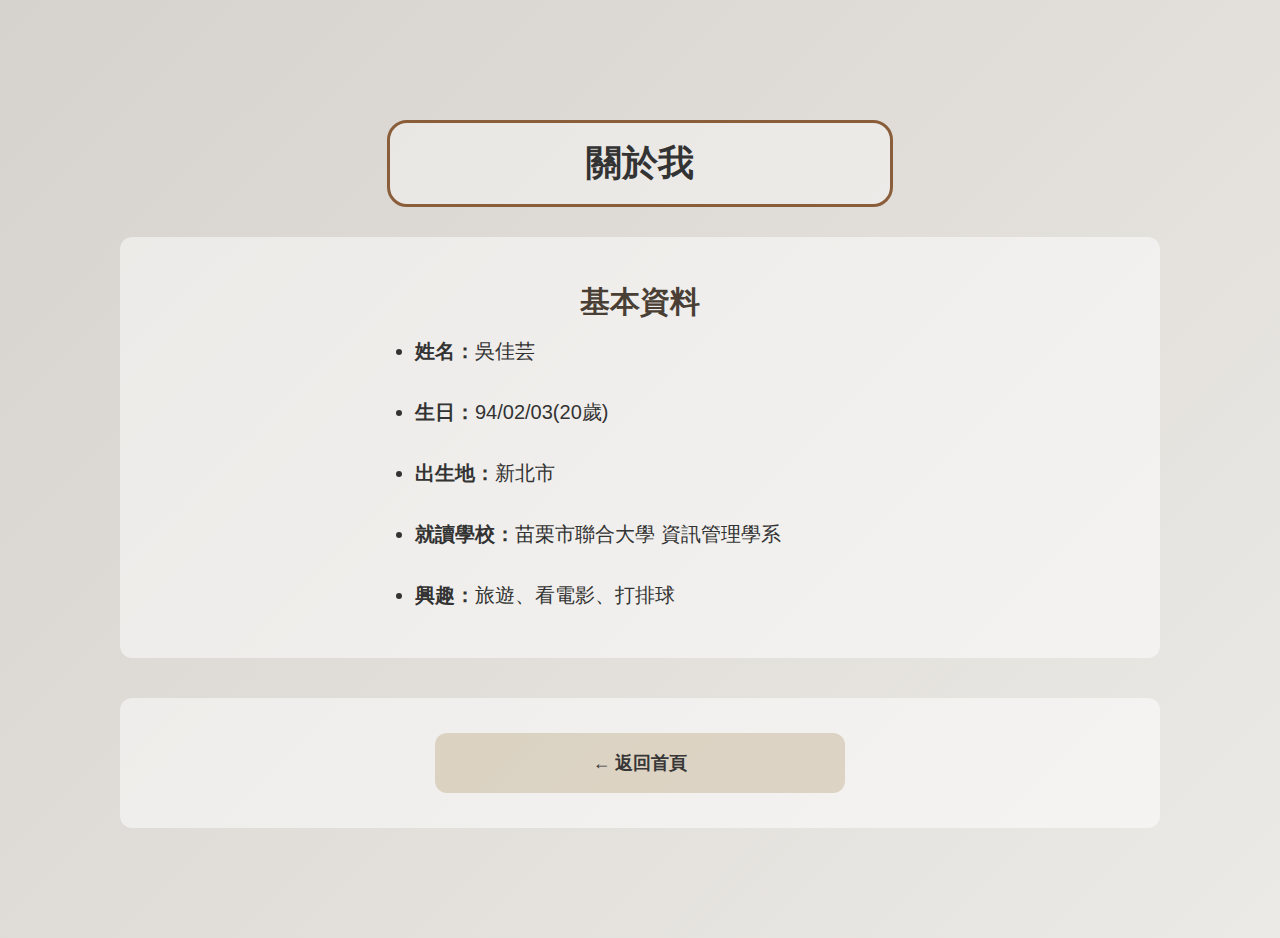
<file: about.html>
<!DOCTYPE html>
<html lang="zh-Hant">
<head>
  <meta charset="UTF-8">
  <meta name="viewport" content="width=device-width, initial-scale=1.0">
  <title>關於我</title>
  <link rel="stylesheet" href="styles.css">
</head>
<body>
  <div class="container">
    <h1>關於我</h1>

    <div class="section">
      <h2>基本資料</h2>
      <ul class="info-list">
        <li><strong>姓名：</strong>吳佳芸</li>
        <li><strong>生日：</strong>94/02/03(20歲)</li>
        <li><strong>出生地：</strong>新北市</li>
        <li><strong>就讀學校：</strong>苗栗市聯合大學 資訊管理學系</li>
        <li><strong>興趣：</strong>旅遊、看電影、打排球</li>
      </ul>
    </div>
    <div class="section" style="text-align: center;">
        <a href="index.html">← 返回首頁</a>
    </div>
  </div>
</body>
</html>
</file>
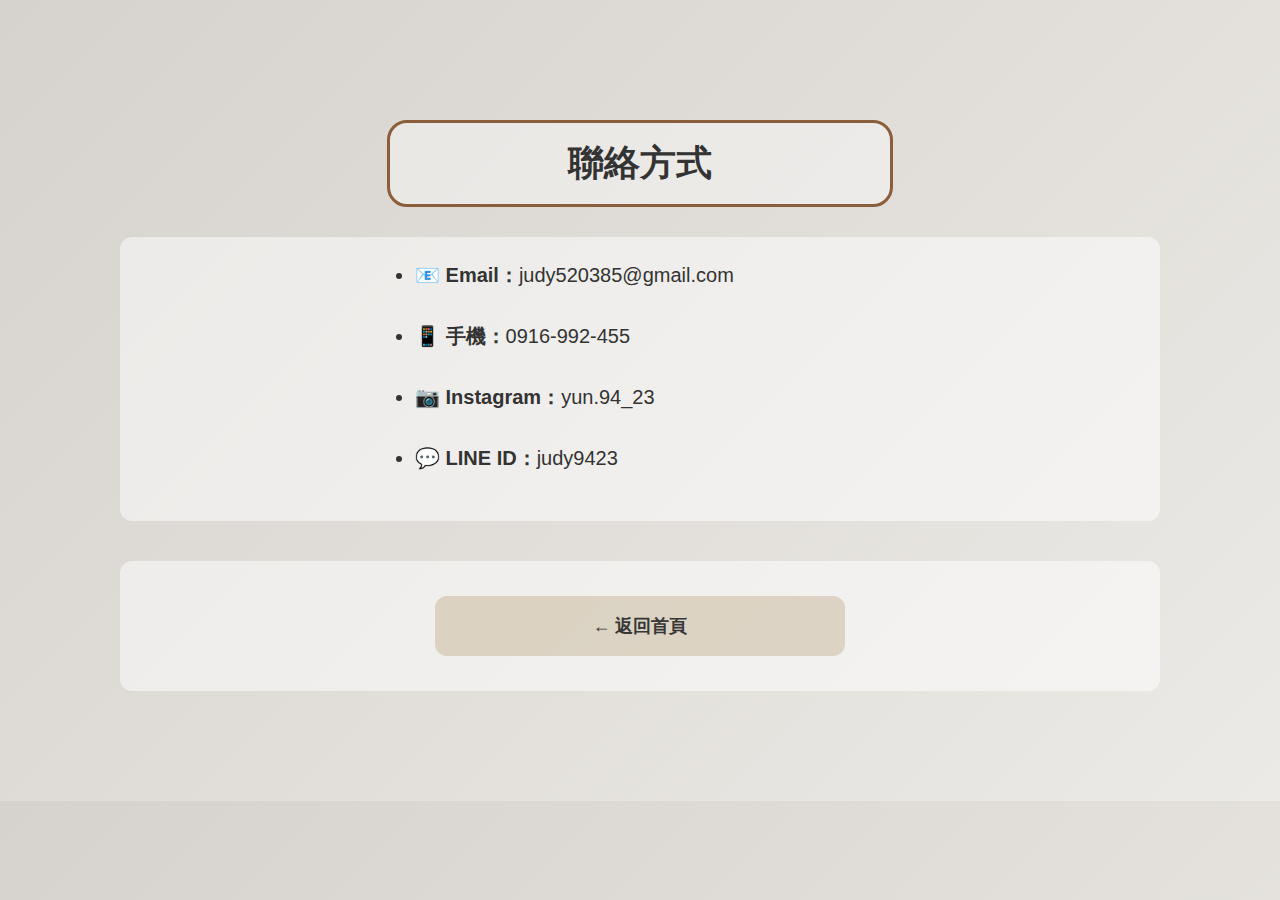
<file: contact.html>
<!DOCTYPE html>
<html lang="zh-Hant">
<head>
  <meta charset="UTF-8" />
  <meta name="viewport" content="width=device-width, initial-scale=1" />
  <title>聯絡方式</title>
  <link rel="stylesheet" href="styles.css" />
</head>
<body>
  <div class="container">
    <h1>聯絡方式</h1>

    <div class="section">
      <ul class="info-list">
        <li><strong>📧 Email：</strong>judy520385@gmail.com</a></li>
        <li><strong>📱 手機：</strong>0916-992-455</li>
        <li><strong>📷 Instagram：</strong>yun.94_23</a></li>
        <li><strong>💬 LINE ID：</strong>judy9423</li>
      </ul>
    </div>

    <div class="section" style="text-align: center;">
      <a href="index.html">← 返回首頁</a>
    </div>
  </div>
</body>
</html>
</file>
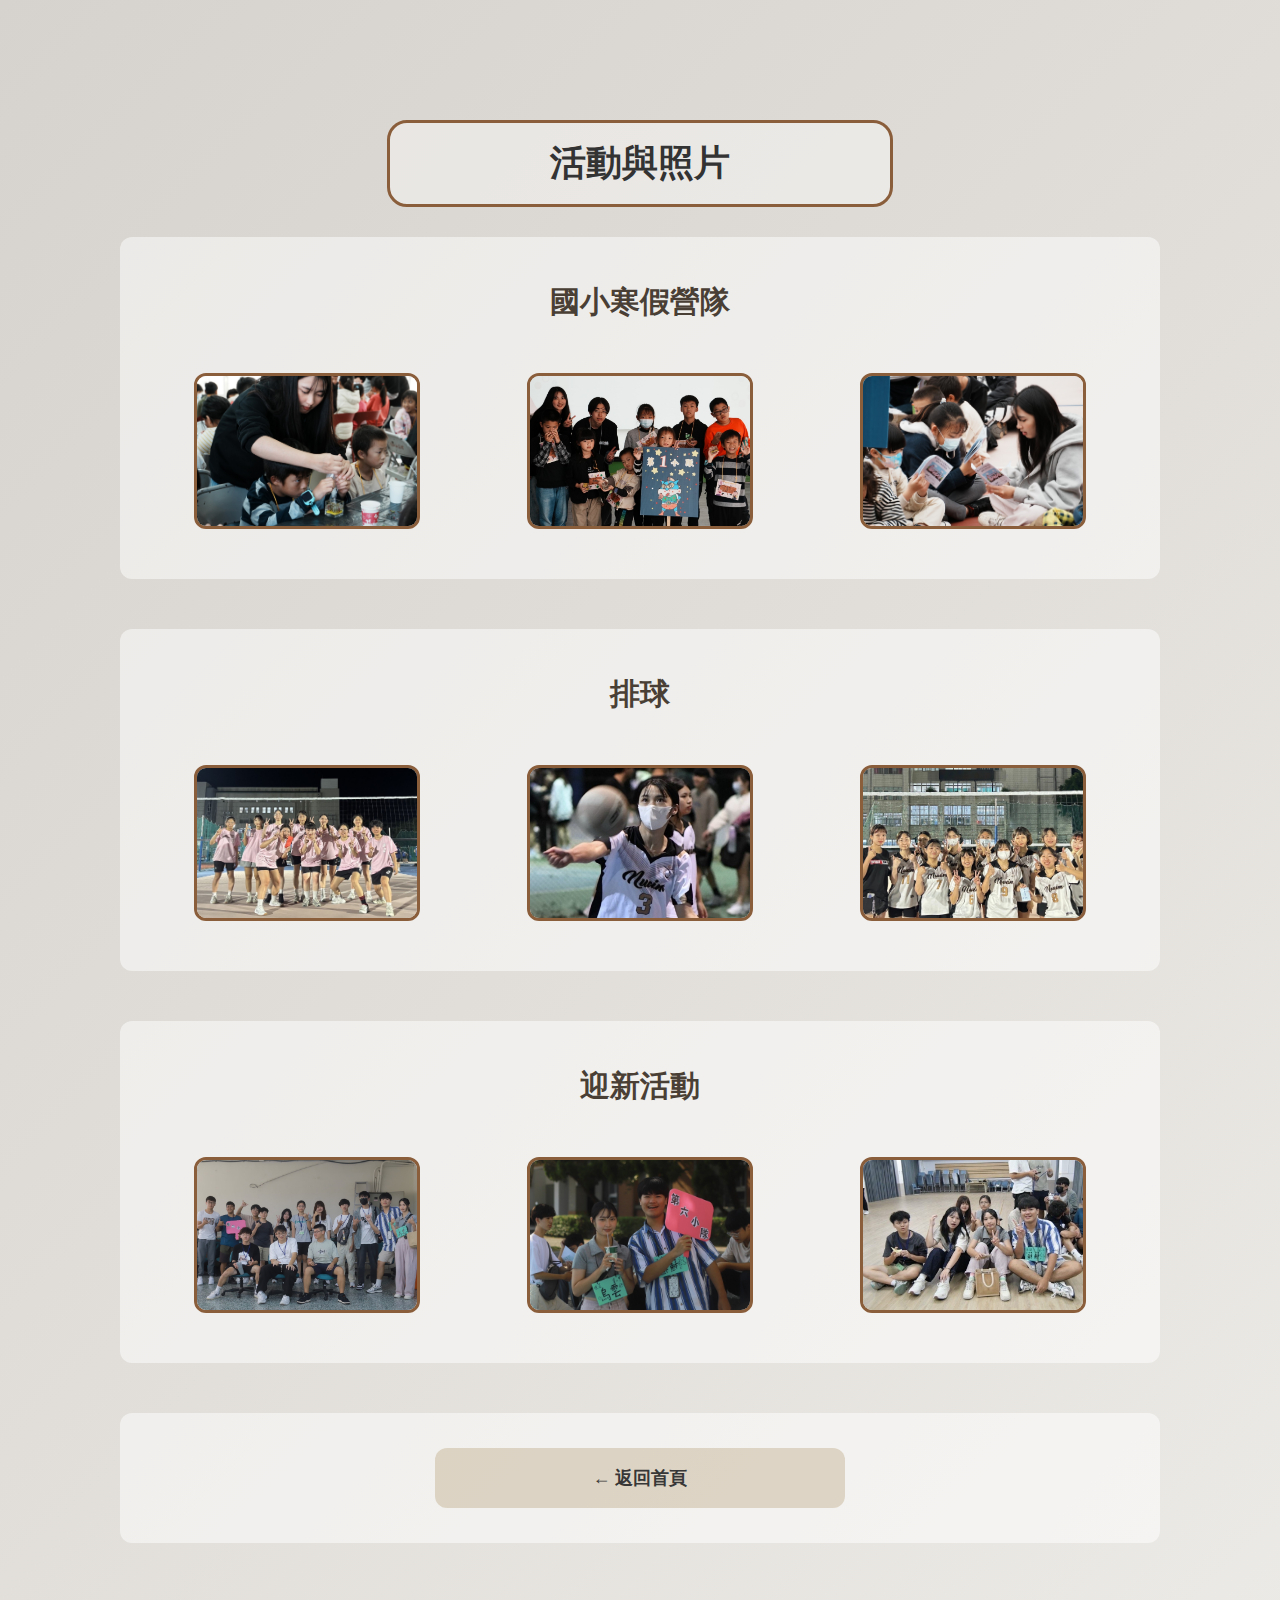
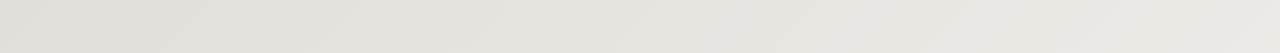
<file: gallery.html>
<!DOCTYPE html>
<html lang="zh-Hant">
<head>
  <meta charset="UTF-8" />
  <meta name="viewport" content="width=device-width, initial-scale=1" />
  <title>活動與照片</title>
  <link rel="stylesheet" href="styles.css" />
</head>
<body>
  <div class="container">
    <h1>活動與照片</h1>

    <div class="section event-group">
      <h2>國小寒假營隊</h2>
      <div class="photo-row">
        <img src="Elementary1.jpg" alt="國小寒假營隊1" />
        <img src="Elementary2.jpg" alt="國小寒假營隊2" />
        <img src="Elementary3.jpg" alt="國小寒假營隊3" />
      </div>
    </div>

    <div class="section event-group">
      <h2>排球</h2>
      <div class="photo-row">
        <img src="volleyball1.jpg" alt="排球比賽照片1" />
        <img src="volleyball2.jpg" alt="排球比賽照片2" />
        <img src="volleyball3.jpg" alt="排球比賽照片3" />
      </div>
    </div>

    <div class="section event-group">
      <h2>迎新活動</h2>
      <div class="photo-row">
        <img src="Orientation1.jpg" alt="迎新活動照片1" />
        <img src="Orientation2.jpg" alt="迎新活動照片2" />
        <img src="Orientation3.jpg" alt="迎新活動照片2" />

      </div>
    </div>

    <div class="section" style="text-align: center;">
      <a href="index.html">← 返回首頁</a>
    </div>
  </div>
</body>
</html>
</file>
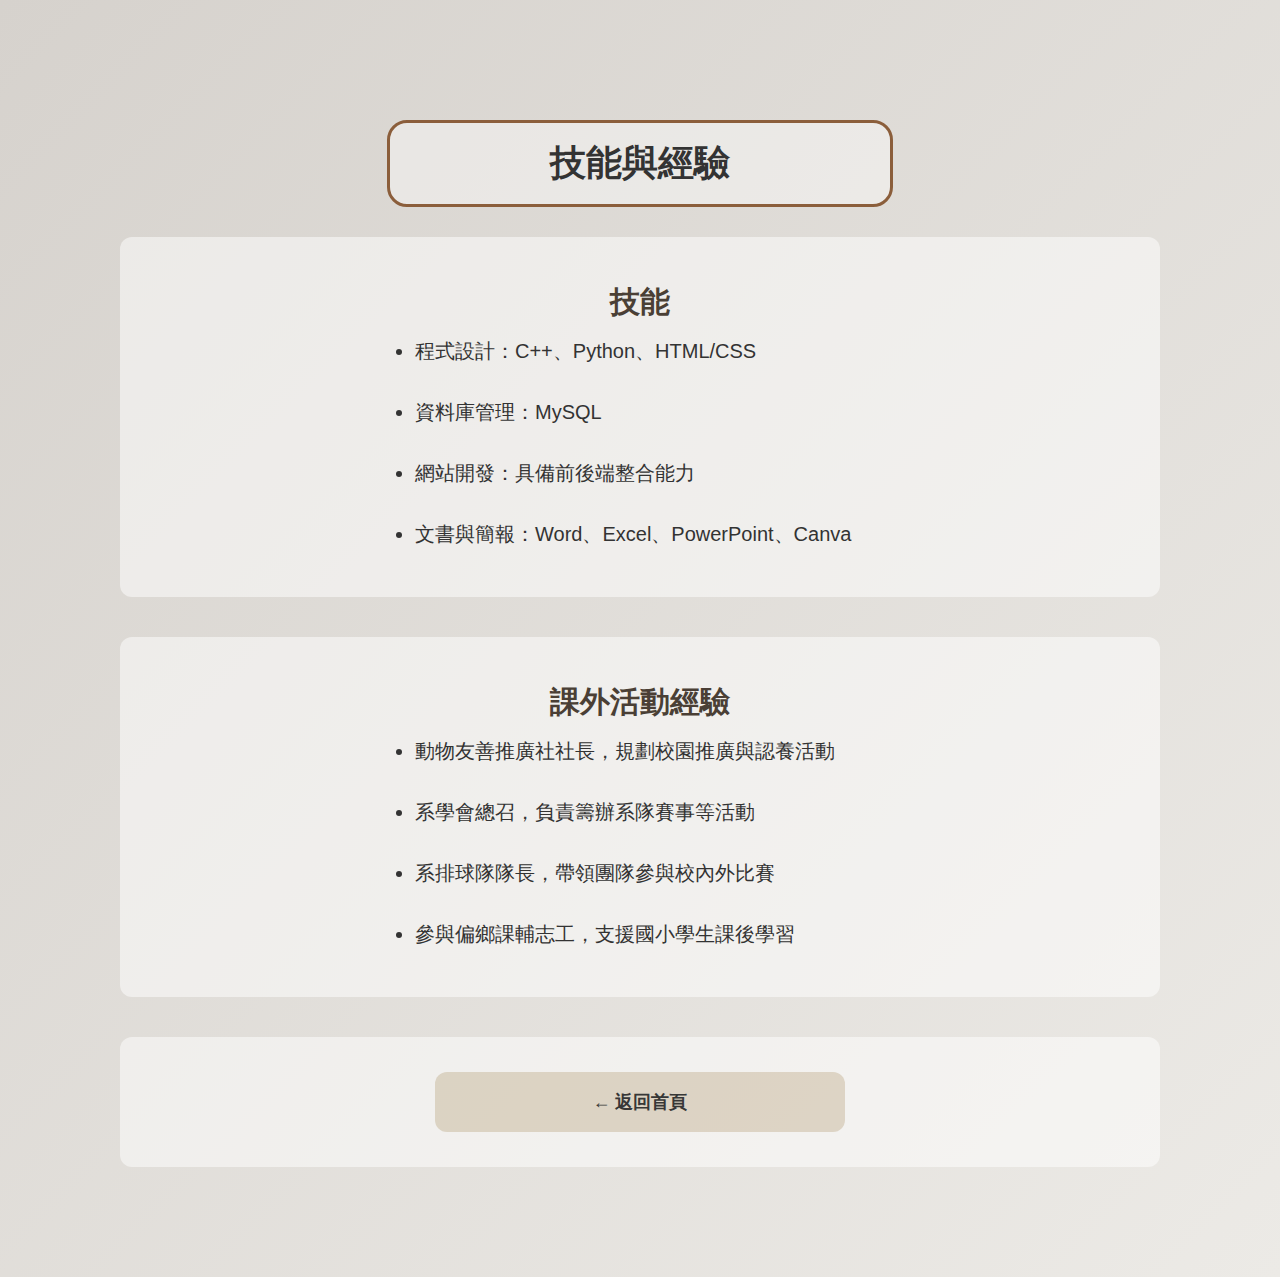
<file: skills.html>
<!DOCTYPE html>
<html lang="zh-Hant">
<head>
  <meta charset="UTF-8" />
  <meta name="viewport" content="width=device-width, initial-scale=1" />
  <title>技能與經驗</title>
  <link rel="stylesheet" href="styles.css" />
</head>
<body>
  <div class="container">
    <h1>技能與經驗</h1>

    <div class="section">
      <h2>技能</h2>
      <ul class="info-list">
        <li>程式設計：C++、Python、HTML/CSS</li>
        <li>資料庫管理：MySQL</li>
        <li>網站開發：具備前後端整合能力</li>
        <li>文書與簡報：Word、Excel、PowerPoint、Canva</li>
      </ul>
    </div>

    <div class="section">
      <h2>課外活動經驗</h2>
      <ul class="info-list">
        <li>動物友善推廣社社長，規劃校園推廣與認養活動</li>
        <li>系學會總召，負責籌辦系隊賽事等活動</li>
        <li>系排球隊隊長，帶領團隊參與校內外比賽</li>
        <li>參與偏鄉課輔志工，支援國小學生課後學習</li>
      </ul>
    </div>

    <div class="section" style="text-align: center;">
      <a href="index.html">← 返回首頁</a>
    </div>
  </div>
</body>
</html>
</file>
<file: styles.css>
@charset "UTF-8";

body {
  background: linear-gradient(135deg, #D6D2CD 0%, #ECEAE6 100%);
  color: #333;
  font-family: "Microsoft JhengHei", "Noto Sans TC", "Helvetica", "Arial", sans-serif;
  margin: 0;
  padding: 50px 80px;
}

.container {
  max-width: 1200px;
  margin: auto;
  padding: 20px 40px;
}

h1 {
  font-size: 36px;
  border: 3px solid rgb(139, 94, 59);
  border-radius: 20px;
  padding: 16px 0;
  margin: 50px auto 30px auto;
  width: 500px;
  text-align: center;
  background-color: rgba(255, 255, 255, 0.4);
}

h2 {
  font-size: 30px;
  margin-bottom: 10px;
  color: #4a3f35;
  text-align: center;
}

p {
  text-align: center;
  margin-bottom: 30px;
  line-height: 2;
  font-size: 20px;
}

img {
  width: 240px;
  height: 240px;
  object-fit: cover;
  border-radius: 50%;
  display: block;
  margin: 30px auto;
  border: 5px solid #8b5e3b;
}

a {
  background-color: rgba(134, 95, 27, 0.2);
  display: block;
  padding: 18px 25px;
  border-radius: 12px;
  color: rgb(55, 55, 55);
  font-weight: bold;
  text-align: center;
  text-decoration: none;
  margin: 15px auto;
  width: 360px;
  font-size: 18px;
  transition: background-color 0.3s ease;
}

a:hover {
  background-color: rgba(134, 95, 27, 0.4);
}

ul.menu {
  text-align: center;
  margin-bottom: 30px;
  list-style: none;
  padding: 0 20px;
  line-height: 2;
  font-size: 20px;
}

ul.info-list {
  margin: 0 auto;             
  padding-left: 0;
  width: 450px;                
  text-align: left;            
  line-height: 1.8;
  font-size: 18px;
}

li {
  margin-bottom: 25px;
  font-size: 20px;
}

.section {
  margin-bottom: 40px;
  padding: 20px 30px;
  background-color: rgba(255, 255, 255, 0.5);
  border-radius: 12px;
  text-align: left;
}
.project-item {
  margin-bottom: 40px;
  text-align: center;
}

.project-item img {
  width: 320px;
  height: 180px;
  object-fit: cover;
  border-radius: 12px;
  border: 3px solid #8b5e3b;
  margin-top: 15px;
}
.event-group {
  margin-bottom: 50px;
}

.event-group h2 {
  text-align: center;
  color: #4a3f35;
  margin-bottom: 20px;
}

.photo-row {
  display: flex;
  justify-content: center;
  gap: 20px;
  flex-wrap: wrap;
}

.photo-row img {
  width: 220px;
  height: 150px;
  object-fit: cover;
  border-radius: 12px;
  border: 3px solid #8b5e3b;
  transition: transform 0.3s ease;
  cursor: pointer;
}

.photo-row img:hover {
  transform: scale(1.05);
}

@media (max-width: 768px) {
  body {
    padding: 20px;
  }

  .container {
    padding: 10px 20px;
  }

  h1 {
    width: 90%;
    font-size: 28px;
  }

  a {
    width: 100%;
    font-size: 16px;
  }

  img {
    width: 180px;
    height: 180px;
  }

  ul.menu,
  ul.info-list {
    list-style: none; 
    width: 100%;
    font-size: 16px;
  }
}
</file>
